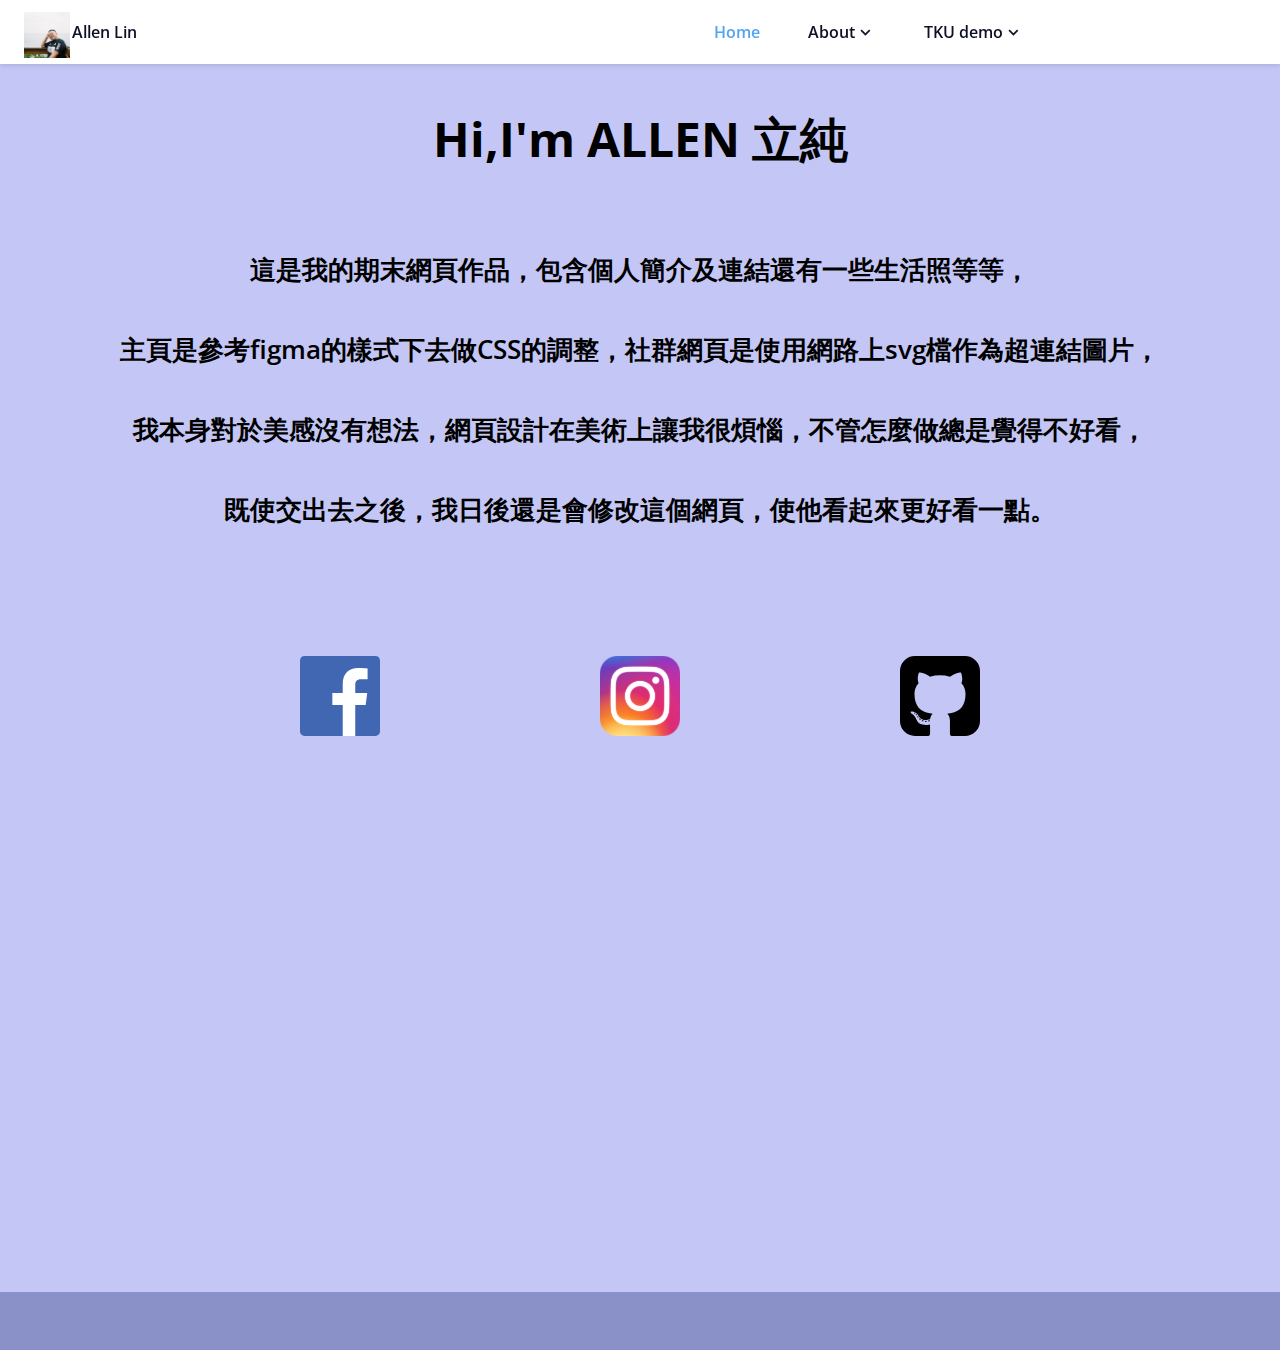
<file: 主頁/index.html>
<!DOCTYPE html>
<html lang="en">

<head>
  <meta charset="UTF-8" />
  <meta name="viewport" content="width=device-width, initial-scale=1.0" />

  <link href="https://cdn.jsdelivr.net/npm/boxicons@2.0.5/css/boxicons.min.css" rel="stylesheet" />
  <!-- ===== CSS ===== -->
  <link rel="stylesheet" href="./scss/styles.css" />

  <title>Home</title>
</head>

<body>
  <header class="header">
    <a href="#" class="header__logo"><img src="./img/logo.png" alt=""></a>

    <i class="bx bx-menu header__toggle" id="header-toggle"></i>

    <nav class="nav" id="nav-menu">
      <div class="nav__content bd-grid">
        <a href="./index.html" class="nav__perfil">
          <div class="nav__img">
            <img src="./img/photo.jpg" alt="" />
          </div>

          <div>
            <span class="nav__name">Allen</span>
            <span class="nav__name">Lin</span>
          </div>
        </a>

        <div class="nav__menu">
          <ul class="nav__list">
            <li class="nav__item">
              <a href="./index.html" class="nav__link active">Home</a>
            </li>

            <li class="nav__item dropdown">
              <a href="#" class="nav__link dropdown__link">About <i class="bx bx-chevron-down dropdown__icon"></i></a>

              <ul class="dropdown__menu">
                <li class="dropdown__item">
                  <a href="../生活/生活.html" class="nav__link">生活</a>
                </li>
                <li class="dropdown__item">
                  <a href="../小白畫廊/cat.html" class="nav__link">shiro</a>
                </li>
              </ul>
            </li>

            <li class="nav__item dropdown">
              <a href="#" class="nav__link dropdown__link">TKU demo <i
                  class="bx bx-chevron-down dropdown__icon"></i></a>

              <ul class="dropdown__menu">
                <li class="dropdown__item" onclick="change(1)">
                  <a href="#" class="nav__link">midterm project</a>
                </li>
                <li class=" dropdown__item" onclick="change(2)">
                  <a href=" #" class="nav__link">week14</a>
                </li>
                <li class="dropdown__item" onclick="change(3)">
                  <a href=" #" class="nav__link">week13</a>
                </li>
              </ul>
            </li>

          </ul>
        </div>
      </div>
    </nav>
  </header>
  <!--container-->
  <div class="container">
    <div class="content" id="content">
      <div class="detail">
        <h1>Hi,I'm ALLEN 立純</h1>
        <p>
          這是我的期末網頁作品，包含個人簡介及連結還有一些生活照等等，
          <br>
          主頁是參考figma的樣式下去做CSS的調整，社群網頁是使用網路上svg檔作為超連結圖片，
          <br>
          我本身對於美感沒有想法，網頁設計在美術上讓我很煩惱，不管怎麼做總是覺得不好看，
          <br>
          既使交出去之後，我日後還是會修改這個網頁，使他看起來更好看一點。
        </p>
      </div>
      <div class="link">
        <ul>
          <li><a href="https://www.facebook.com/4ll3N0311/"><img src="./img/facebook.svg" alt=""></a> </li>
          <li><a href="https://www.instagram.com/4ll3n0311/"><img src="./img/Instagram Icon.svg" alt=""></a> </li>
          <li><a href="https://github.com/208417138"><img src="./img/github-sign.svg" alt=""></a> </li>
        </ul>
      </div>
    </div>
  </div>


  <!--===== MAIN JS =====-->
  <script src="./js/main.js"></script>
</body>

</html>
</file>
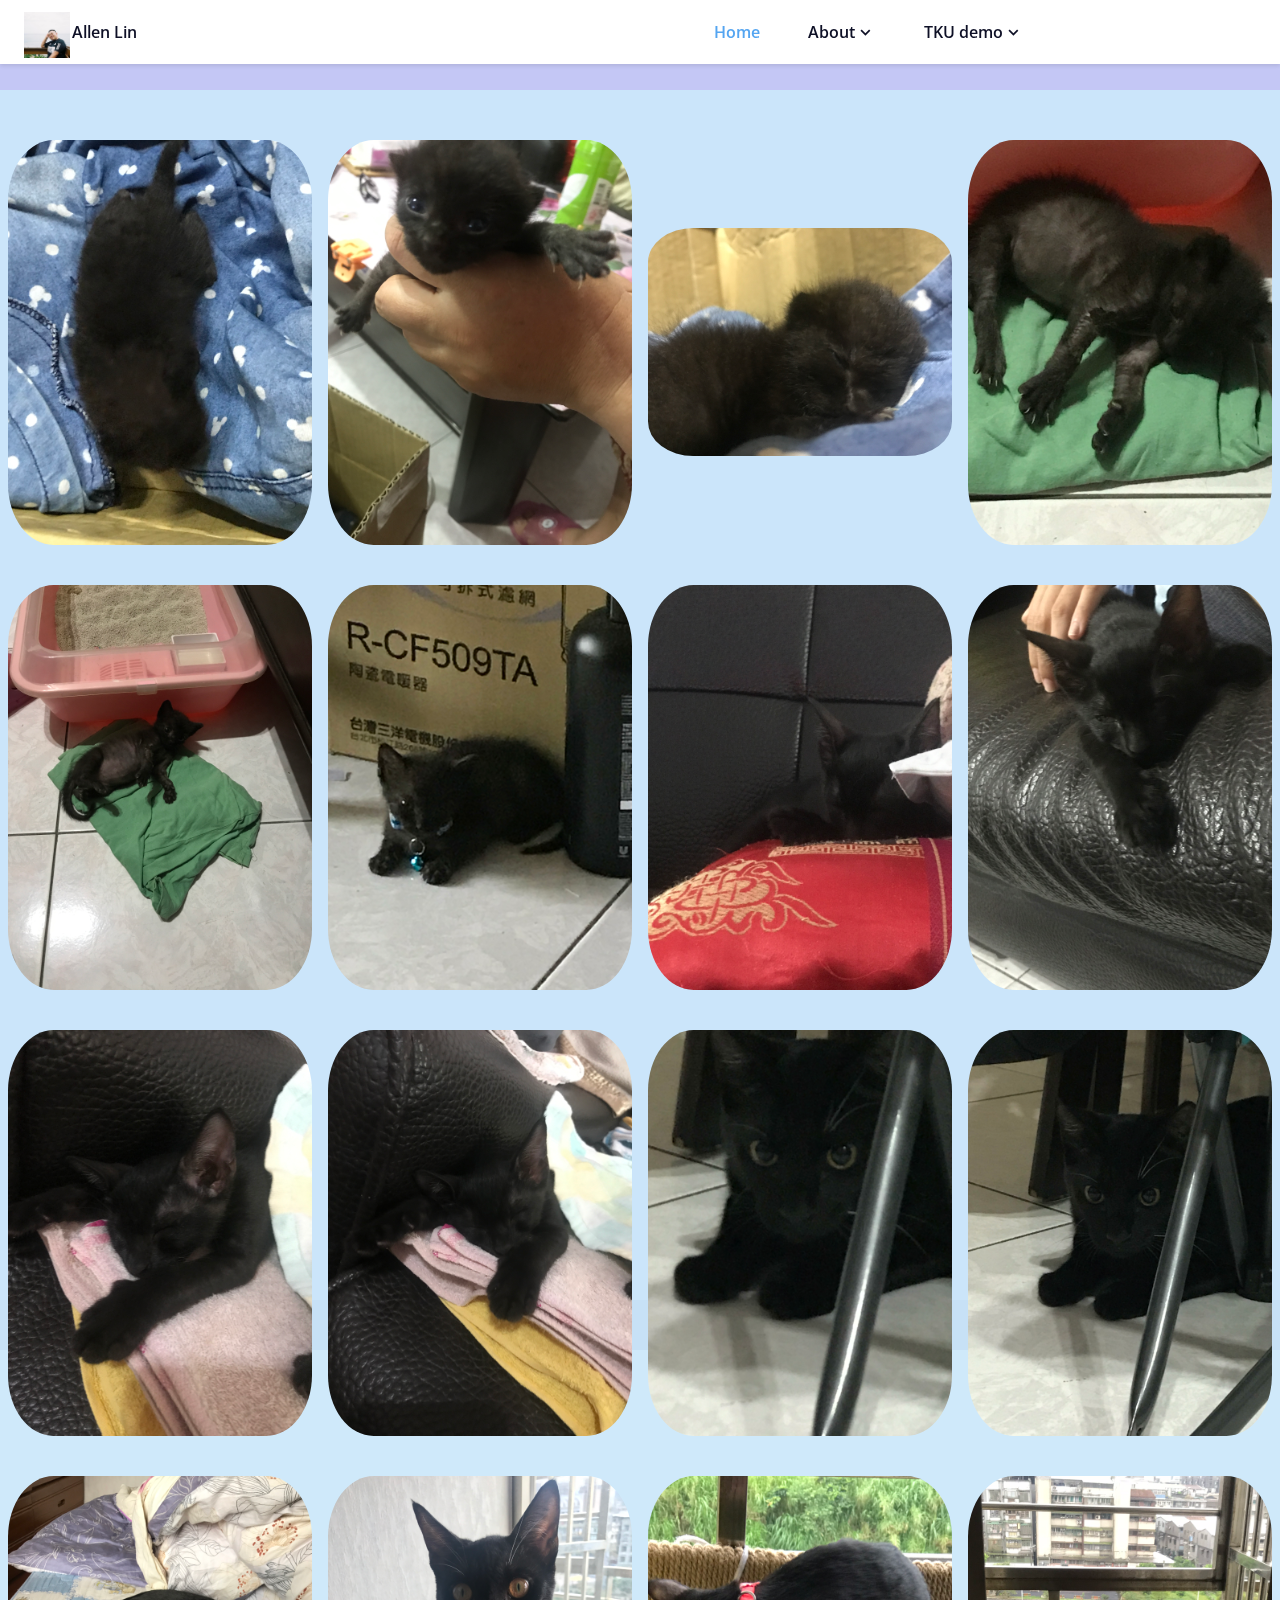
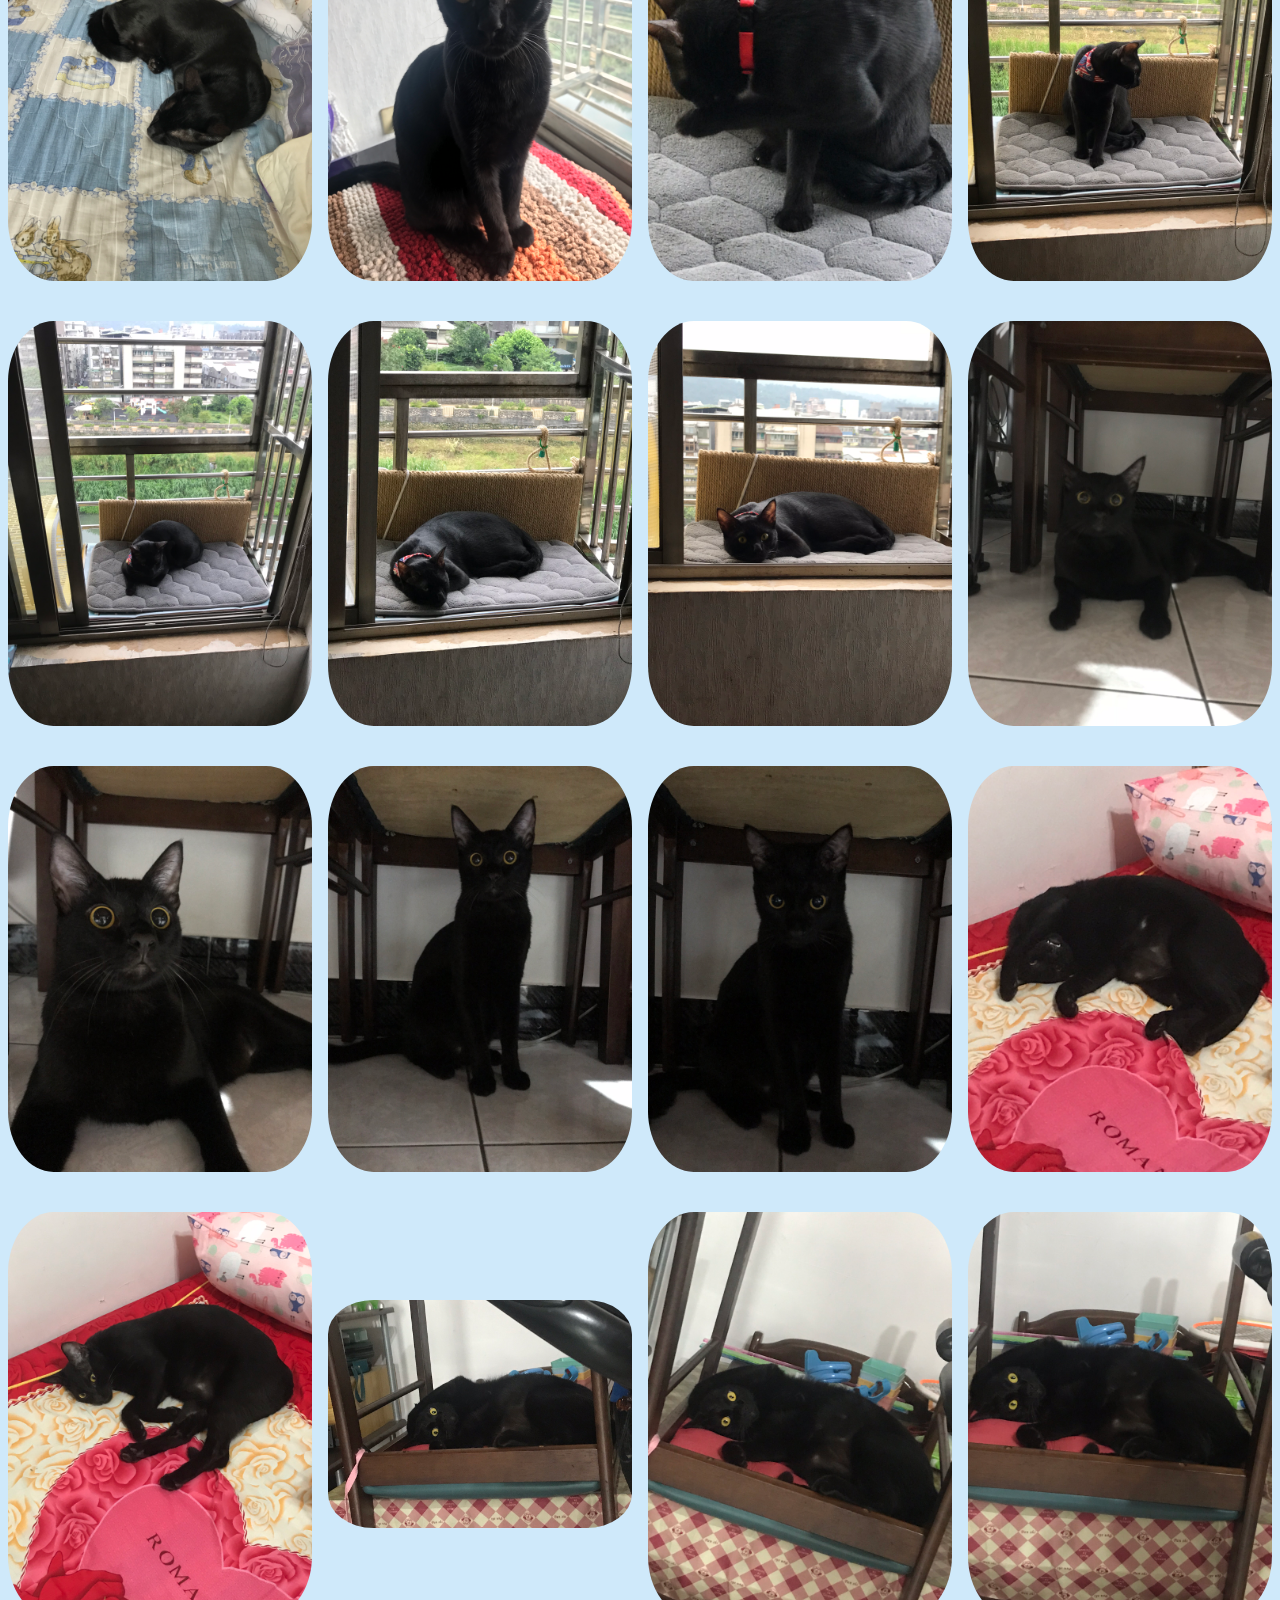
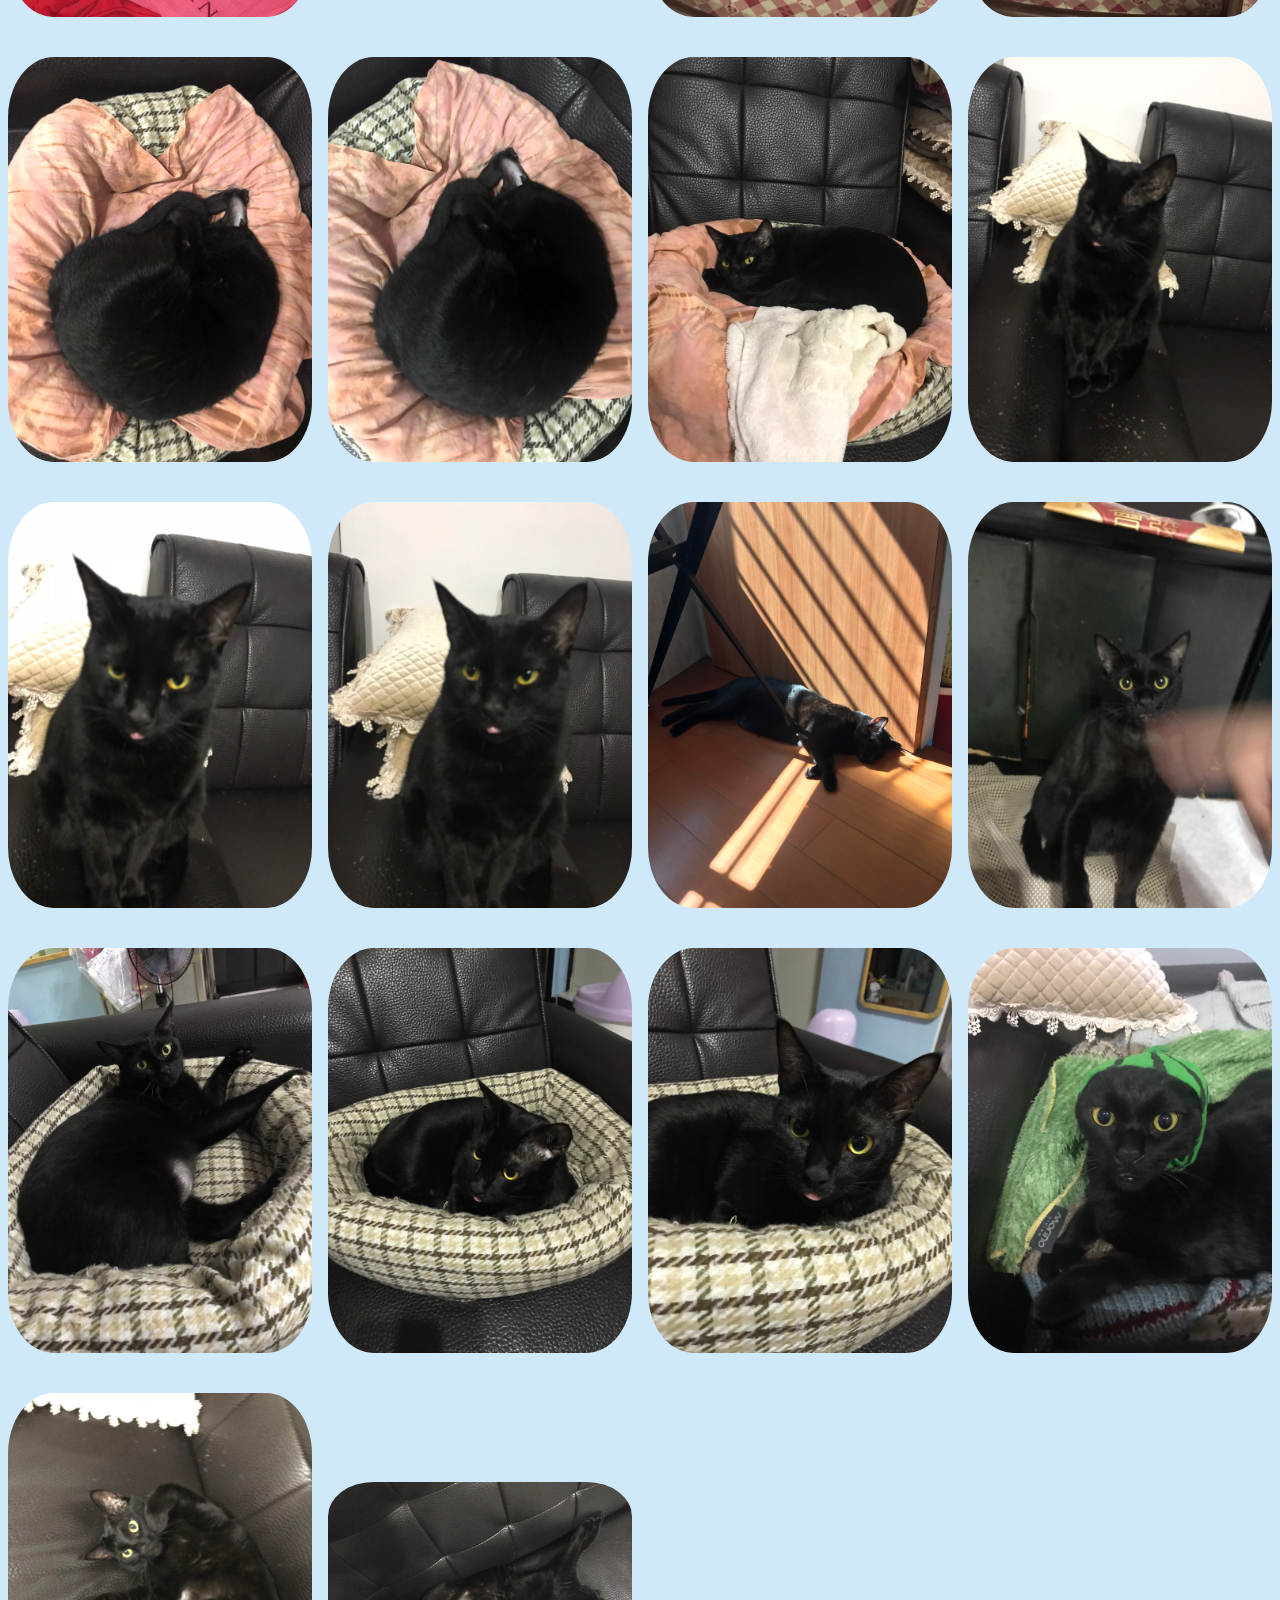
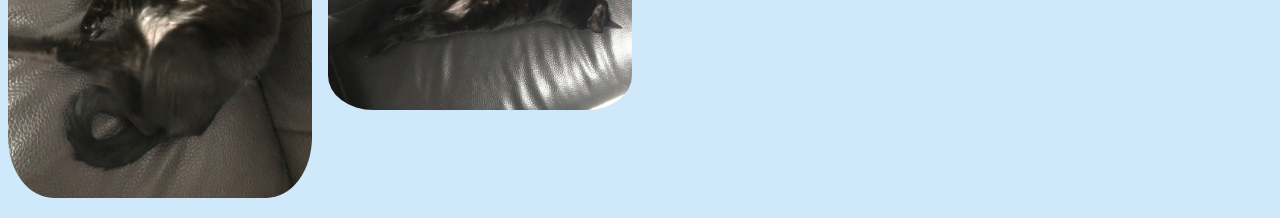
<file: 小白畫廊/cat.html>
<!DOCTYPE html>
<html lang="en">

<head>
  <meta charset="UTF-8">
  <meta name="viewport" content="width=device-width, initial-scale=1.0">
  <link href="https://cdn.jsdelivr.net/npm/boxicons@2.0.5/css/boxicons.min.css" rel="stylesheet" />
  <link rel="stylesheet" href="../主頁/scss/styles.css">
  <title>シロ</title>

</head>
<header class="header">
  <a href="../主頁/index.html" class="header__logo"><img src="../主頁/img/logo.png" alt=""></a>

  <i class="bx bx-menu header__toggle" id="header-toggle"></i>

  <nav class="nav" id="nav-menu">
    <div class="nav__content bd-grid">
      <a href="../主頁/index.html" class="nav__perfil">
        <div class="nav__img">
          <img src="./photo.jpg" alt="" />
        </div>

        <div>
          <span class="nav__name">Allen</span>
          <span class="nav__name">Lin</span>
        </div>
      </a>

      <div class="nav__menu">
        <ul class="nav__list">
          <li class="nav__item">
            <a href="../主頁/index.html" class="nav__link active">Home</a>
          </li>

          <li class="nav__item dropdown">
            <a href="#" class="nav__link dropdown__link">About <i class="bx bx-chevron-down dropdown__icon"></i></a>

            <ul class="dropdown__menu">
              <li class="dropdown__item">
                <a href="../生活/生活.html" class="nav__link">生活</a>
              </li>
              <li class="dropdown__item">
                <a href="./cat.html" class="nav__link">shiro</a>
              </li>
            </ul>
          </li>

          <li class="nav__item dropdown">
            <a href="#" class="nav__link dropdown__link">TKU demo <i class="bx bx-chevron-down dropdown__icon"></i></a>

            <ul class="dropdown__menu">
              <li class="dropdown__item" onclick="change(1)">
                <a href="#" class="nav__link">midterm project</a>
              </li>
              <li class=" dropdown__item" onclick="change(2)">
                <a href=" #" class="nav__link">week14</a>
              </li>
              <li class="dropdown__item" onclick="change(3)">
                <a href=" #" class="nav__link">week13</a>
              </li>
            </ul>
          </li>


        </ul>
      </div>
    </div>
  </nav>
</header>

<body>
  <div class="container">
    <div class="content" id="content">
      <div class="gallery">
        <img src="../小白/IMG_2647.JPG" alt="">
        <img src="../小白/IMG_2662.JPG" alt="">
        <img src="../小白/IMG_2672.JPG" alt="">
        <img src="../小白/IMG_2732.JPG" alt="">
        <img src="../小白/IMG_2763.JPG" alt="">
        <img src="../小白/IMG_2777.JPG" alt="">
        <img src="../小白/IMG_3140.JPG" alt="">
        <img src="../小白/IMG_3144.JPG" alt="">
        <img src="../小白/IMG_3165.JPG" alt="">
        <img src="../小白/IMG_3166.JPG" alt="">
        <img src="../小白/IMG_3627.JPG" alt="">
        <img src="../小白/IMG_3628.JPG" alt="">
        <img src="../小白/IMG_3664.JPG" alt="">
        <img src="../小白/IMG_3672.JPG" alt="">
        <img src="../小白/IMG_4105.JPEG" alt="">
        <img src="../小白/IMG_4106.JPEG" alt="">
        <img src="../小白/IMG_4107.JPEG" alt="">
        <img src="../小白/IMG_4108.JPEG" alt="">
        <img src="../小白/IMG_4109.JPEG" alt="">
        <img src="../小白/IMG_4224.JPEG" alt="">
        <img src="../小白/IMG_4225.JPEG" alt="">
        <img src="../小白/IMG_4226.JPEG" alt="">
        <img src="../小白/IMG_4228.JPEG" alt="">
        <img src="../小白/IMG_4401.JPEG" alt="">
        <img src="../小白/IMG_4403.JPEG" alt="">
        <img src="../小白/IMG_4990.JPEG" alt="">
        <img src="../小白/IMG_4991.JPEG" alt="">
        <img src="../小白/IMG_4993.JPEG" alt="">
        <img src="../小白/IMG_5072.JPEG" alt="">
        <img src="../小白/IMG_5074.JPEG" alt="">
        <img src="../小白/IMG_5153.JPEG" alt="">
        <img src="../小白/IMG_5296.JPEG" alt="">
        <img src="../小白/IMG_5297.JPEG" alt="">
        <img src="../小白/IMG_5298.JPEG" alt="">
        <img src="../小白/IMG_5357.JPEG" alt="">
        <img src="../小白/IMG_6024.JPEG" alt="">
        <img src="../小白/IMG_6990.JPEG" alt="">
        <img src="../小白/IMG_6995.JPEG" alt="">
        <img src="../小白/IMG_6998.JPEG" alt="">
        <img src="../小白/IMG_7071.JPEG" alt="">
        <img src="../小白/IMG_7428.jpeg" alt="">
        <img src="../小白/cache_Messagep428936.jpg" alt="">
      </div>
    </div>

  </div>

</body>

<script src="../主頁/js/main.js"></script>

</html>
</file>
<file: 主頁/scss/styles.css>
/*===== GOOGLE FONTS =====*/
@import url("https://fonts.googleapis.com/css2?family=Open+Sans:wght@400;600&display=swap");
/*===== VARIABLES CSS =====*/
:root {
  --header-height: 3rem;
  /*===== Colors =====*/
  --first-color: #54a5f1;
  --first-color-light: #c4c7f5;
  --dark-color: #0e1026;
  --white-color: #fbfbfb;
  /*===== Font and typography =====*/
  --body-font: 'Open Sans', sans-serif;
  --nav-name-font-size: 1.5rem;
  --normal-font-size: 0.938rem;
  /*===== z index =====*/
  --z-fixed: 100;
}

@media screen and (min-width: 768px) {
  :root {
    --nav-name-font-size: 1rem;
    --normal-font-size: 1rem;
  }
}

/*===== BASE =====*/
*,
::before,
::after {
  -webkit-box-sizing: border-box;
          box-sizing: border-box;
}

body {
  margin: var(--header-height) 0 0 0;
  font-family: var(--body-font);
  font-size: var(--normal-font-size);
  font-weight: 600;
}

ul {
  margin: 0;
  padding: 0;
  list-style: none;
}

a {
  text-decoration: none;
}

.bd-grid {
  max-width: 1024px;
  display: -ms-grid;
  display: grid;
  -ms-grid-columns: 100%;
      grid-template-columns: 100%;
  margin-left: 1.5rem;
  margin-right: 1.5rem;
}

.header {
  position: fixed;
  top: 0;
  left: 0;
  width: 100%;
  height: var(--header-height);
  z-index: var(--z-fixed);
  background-color: #fff;
  display: -webkit-box;
  display: -ms-flexbox;
  display: flex;
  -webkit-box-pack: justify;
      -ms-flex-pack: justify;
          justify-content: space-between;
  -webkit-box-align: center;
      -ms-flex-align: center;
          align-items: center;
  -webkit-box-shadow: 0 2px 4px rgba(0, 0, 0, 0.1);
          box-shadow: 0 2px 4px rgba(0, 0, 0, 0.1);
}

.header__logo {
  color: var(--dark-color);
  padding: 0.8rem;
}

.header__toggle {
  font-size: 1.7rem;
  cursor: pointer;
}

.container {
  background-color: #8a90c8;
  width: 100%;
  height: 150vh;
  display: -webkit-box;
  display: -ms-flexbox;
  display: flex;
  -webkit-box-orient: vertical;
  -webkit-box-direction: normal;
      -ms-flex-direction: column;
          flex-direction: column;
}

.container .content {
  background-color: #c4c7f5;
  width: 100%;
  height: 92%;
  margin: 3.6rem auto;
  -webkit-box-pack: center;
      -ms-flex-pack: center;
          justify-content: center;
  -webkit-box-align: center;
      -ms-flex-align: center;
          align-items: center;
}

.container .content .detail {
  display: -webkit-box;
  display: -ms-flexbox;
  display: flex;
  -webkit-box-orient: vertical;
  -webkit-box-direction: normal;
      -ms-flex-direction: column;
          flex-direction: column;
  -webkit-box-pack: center;
      -ms-flex-pack: center;
          justify-content: center;
  -webkit-box-align: center;
      -ms-flex-align: center;
          align-items: center;
}

.container .content .detail h1 {
  margin-top: 3rem;
  font-size: 3rem;
  text-align: center;
}

.container .content .detail p {
  font-size: 1.6rem;
  line-height: 5rem;
  text-align: center;
}

.container .content .link ul {
  display: -webkit-box;
  display: -ms-flexbox;
  display: flex;
  list-style: none;
  padding: 5rem;
  -webkit-box-pack: space-evenly;
      -ms-flex-pack: space-evenly;
          justify-content: space-evenly;
  -webkit-box-align: center;
      -ms-flex-align: center;
          align-items: center;
}

.container .content .link ul li img {
  width: 5rem;
  height: 5rem;
}

/*===== NAV =====*/
/*Active link new color*/
.active {
  color: var(--first-color);
}

.dropdown {
  position: relative;
}

.dropdown__menu {
  position: fixed;
  margin: 0;
  top: calc(var(--header-height) + 1rem);
  padding: 0.5rem 1.5rem;
  -webkit-box-shadow: 0 2px 4px rgba(0, 0, 0, 0.1);
          box-shadow: 0 2px 4px rgba(0, 0, 0, 0.1);
  border-radius: 0.5rem;
}

.dropdown__item {
  margin: 0.5rem 0;
}

@media screen and (max-width: 768px) {
  .container {
    background-color: #8a90c8;
    width: 100%;
    height: 150vh;
    display: -webkit-box;
    display: -ms-flexbox;
    display: flex;
    -webkit-box-orient: vertical;
    -webkit-box-direction: normal;
        -ms-flex-direction: column;
            flex-direction: column;
  }
  .container .content {
    background-color: #c4c7f5;
    width: 100%;
    height: 92%;
    margin: 3.6rem auto;
    -webkit-box-pack: center;
        -ms-flex-pack: center;
            justify-content: center;
    -webkit-box-align: center;
        -ms-flex-align: center;
            align-items: center;
  }
  .container .content .detail {
    display: -webkit-box;
    display: -ms-flexbox;
    display: flex;
    -webkit-box-orient: vertical;
    -webkit-box-direction: normal;
        -ms-flex-direction: column;
            flex-direction: column;
    -webkit-box-pack: center;
        -ms-flex-pack: center;
            justify-content: center;
    -webkit-box-align: center;
        -ms-flex-align: center;
            align-items: center;
  }
  .container .content .detail h1 {
    margin-top: 3rem;
    font-size: 2rem;
    text-align: center;
  }
  .container .content .detail p {
    font-size: 1.3rem;
    line-height: 3rem;
    text-align: center;
  }
  .container .content .link ul {
    display: -webkit-box;
    display: -ms-flexbox;
    display: flex;
    list-style: none;
    padding: 5rem;
    -webkit-box-pack: space-evenly;
        -ms-flex-pack: space-evenly;
            justify-content: space-evenly;
    -webkit-box-align: center;
        -ms-flex-align: center;
            align-items: center;
  }
  .container .content .link ul li img {
    width: 5rem;
    height: 5rem;
  }
  .nav {
    position: fixed;
    top: 0;
    left: -100%;
    background-color: var(--first-color);
    width: 80%;
    height: 100vh;
    padding: 2rem 0;
    z-index: var(--z-fixed);
    -webkit-transition: 0.5s;
    transition: 0.5s;
    overflow: auto;
  }
  .nav__content {
    display: -webkit-box;
    display: -ms-flexbox;
    display: flex;
    -webkit-box-orient: vertical;
    -webkit-box-direction: normal;
        -ms-flex-direction: column;
            flex-direction: column;
  }
  .nav__perfil {
    display: -webkit-box;
    display: -ms-flexbox;
    display: flex;
    -webkit-box-orient: vertical;
    -webkit-box-direction: normal;
        -ms-flex-direction: column;
            flex-direction: column;
    -webkit-box-align: center;
        -ms-flex-align: center;
            align-items: center;
    text-align: center;
    margin-bottom: 3rem;
  }
  .nav__img {
    display: -webkit-box;
    display: -ms-flexbox;
    display: flex;
    -webkit-box-pack: center;
        -ms-flex-pack: center;
            justify-content: center;
    width: 60px;
    height: 60px;
    border-radius: 50%;
    overflow: hidden;
    margin-bottom: 1rem;
  }
  .nav__img img {
    width: 70px;
  }
  .nav__name {
    display: block;
    font-size: var(--nav-name-font-size);
    color: var(--white-color);
  }
  .nav.show {
    left: 0;
  }
  .dropdown:hover > .dropdown__menu {
    display: block;
    position: relative;
    top: -2rem;
    bottom: 2rem;
    right: -2rem;
  }
}

/*=== Dropdown ===*/
.dropdown__link {
  display: -webkit-box;
  display: -ms-flexbox;
  display: flex;
  -webkit-box-align: center;
      -ms-flex-align: center;
          align-items: center;
  -webkit-box-pack: justify;
      -ms-flex-pack: justify;
          justify-content: space-between;
}

.dropdown__icon {
  font-size: 1.3rem;
  -webkit-transition: 0.5s;
  transition: 0.5s;
}

.dropdown__menu {
  margin: 1rem 0 0 1rem;
  display: none;
}

.dropdown__item {
  margin: 1rem 0;
}

.dropdown:hover > .dropdown__menu {
  display: block;
}

.dropdown:hover .dropdown__icon {
  -webkit-transform: rotate(180deg);
          transform: rotate(180deg);
}

@media screen and (min-width: 768px) {
  body {
    margin: 0;
  }
  .header {
    height: calc(var(--header-height) + 1rem);
  }
  .header__logo, .header__toggle {
    display: none;
  }
  .nav {
    width: 100%;
  }
  .nav__content {
    display: -webkit-box;
    display: -ms-flexbox;
    display: flex;
    -webkit-box-orient: horizontal;
    -webkit-box-direction: normal;
        -ms-flex-direction: row;
            flex-direction: row;
    -webkit-box-pack: justify;
        -ms-flex-pack: justify;
            justify-content: space-between;
    -webkit-box-align: center;
        -ms-flex-align: center;
            align-items: center;
  }
  .nav__perfil {
    display: -webkit-box;
    display: -ms-flexbox;
    display: flex;
    -webkit-box-orient: horizontal;
    -webkit-box-direction: normal;
        -ms-flex-direction: row;
            flex-direction: row;
    text-align: initial;
    -webkit-box-align: center;
        -ms-flex-align: center;
            align-items: center;
    margin-bottom: 0;
  }
  .nav__img {
    width: 40px;
    height: 40px;
    margin-right: 0.5rem;
    margin-bottom: 0;
  }
  .nav__img img {
    width: 46px;
  }
  .nav__name {
    color: var(--dark-color);
  }
  .nav__list {
    display: -webkit-box;
    display: -ms-flexbox;
    display: flex;
    -webkit-box-align: center;
        -ms-flex-align: center;
            align-items: center;
  }
  .nav__item {
    margin: 0 1.5rem;
    padding: 1.4rem 0;
  }
  .nav__link {
    color: var(--dark-color);
  }
  .nav__link:hover {
    color: var(--first-color);
  }
  /*Active link new color*/
  .active {
    color: var(--first-color);
  }
  .dropdown {
    position: relative;
  }
  .dropdown__menu {
    position: fixed;
    margin: 0;
    top: calc(var(--header-height) + 1rem);
    padding: 0.5rem 1.5rem;
    -webkit-box-shadow: 0 2px 4px rgba(0, 0, 0, 0.1);
            box-shadow: 0 2px 4px rgba(0, 0, 0, 0.1);
    border-radius: 0.5rem;
  }
  .dropdown__item {
    margin: 0.5rem 0;
  }
}

.gallery {
  display: -ms-grid;
  display: grid;
  width: 100%;
  -ms-grid-columns: 1fr 1fr;
      grid-template-columns: 1fr 1fr;
  margin: 2rem auto;
  padding-top: 30px;
  -webkit-box-align: center;
      -ms-flex-align: center;
          align-items: center;
  -webkit-box-pack: center;
      -ms-flex-pack: center;
          justify-content: center;
  background-color: rgba(203, 231, 250, 0.931);
}

.gallery img {
  -webkit-box-sizing: border-box;
          box-sizing: border-box;
  border-radius: 15%;
  width: 95%;
  margin: 20px auto;
  background-size: cover;
}

/* Phone Portrait and Landscape*/
@media screen and (min-width: 320px) and (max-width: 480px) {
  .gallery {
    -ms-grid-columns: 1fr;
        grid-template-columns: 1fr;
  }
}

/* Phone Portrait*/
/* Phone Landscape*/
@media screen and (min-width: 480px) {
  .gallery {
    -ms-grid-columns: 1fr 1fr;
        grid-template-columns: 1fr 1fr;
  }
}

/* Tablet Portrait and Landscape*/
/* Tablet Portrait*/
@media screen and (min-width: 768px) {
  .gallery {
    -ms-grid-columns: 1fr 1fr 1fr;
        grid-template-columns: 1fr 1fr 1fr;
  }
}

/* Tablet Landscape*/
@media screen and (min-width: 1024px) {
  .gallery {
    -ms-grid-columns: 1fr 1fr 1fr;
        grid-template-columns: 1fr 1fr 1fr;
  }
}

/* Desktop*/
@media screen and (min-width: 1224px) {
  .gallery {
    -ms-grid-columns: 1fr 1fr 1fr 1fr;
        grid-template-columns: 1fr 1fr 1fr 1fr;
  }
}

/* Large Desktop*/
@media screen and (min-width: 1824px) {
  .gallery {
    -ms-grid-columns: 1fr 1fr 1fr 1fr 1fr 1fr;
        grid-template-columns: 1fr 1fr 1fr 1fr 1fr 1fr;
  }
}
/*# sourceMappingURL=styles.css.map */
</file>
